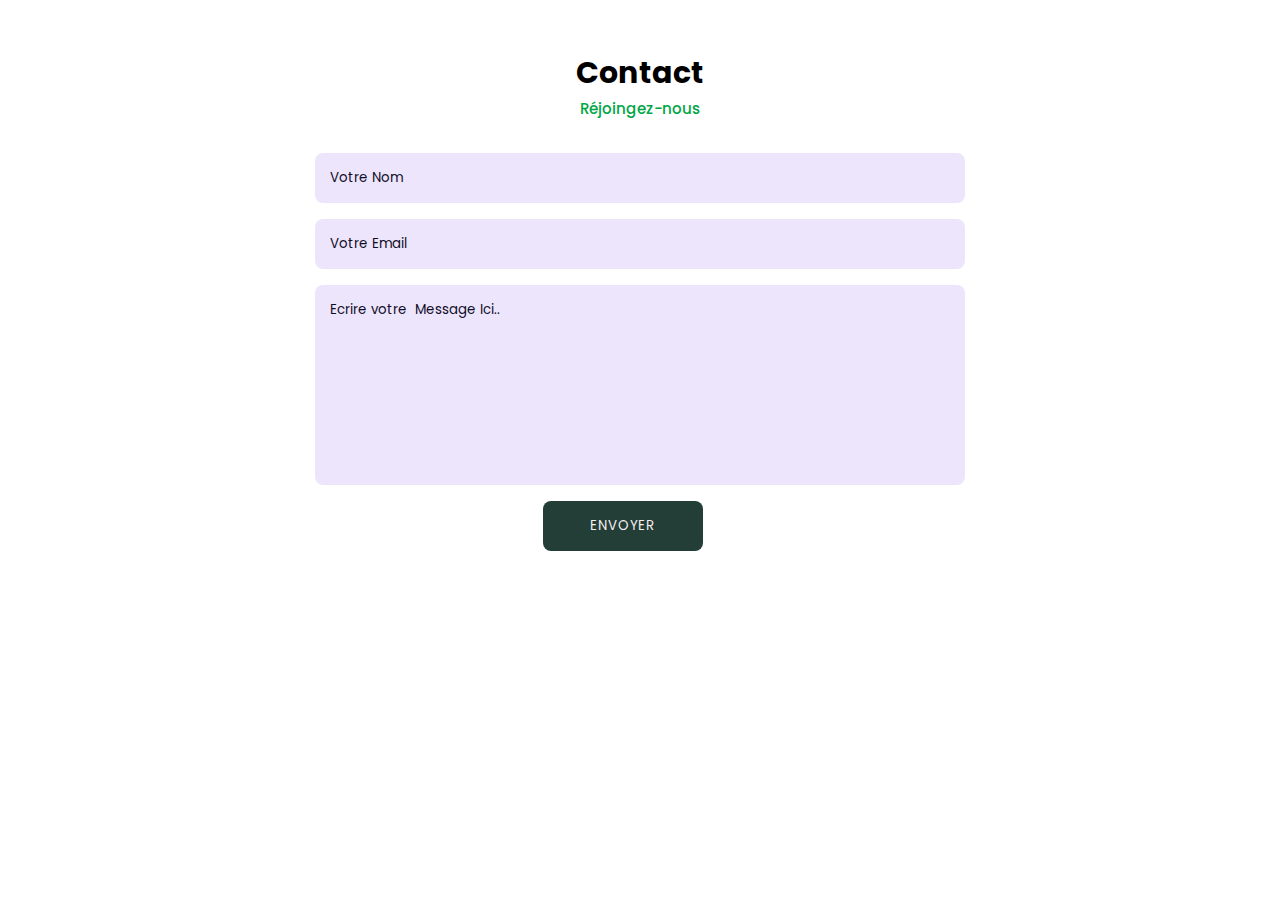
<file: Contact.html>
<!DOCTYPE html>
<html lang="en">
<head>
    <meta charset="UTF-8">
    <meta http-equiv="X-UA-Compatible" content="IE=edge">
    <meta name="viewport" content="width=device-width, initial-scale=1.0">
    <title>Contact</title>
    <link rel=" stylesheet" href="styles.CSS">
    <link rel="stylesheet" href="https://cdn.jsdelivr.net/npm/boxicons@latest/css/boxicons.min.css">
    <link href="scripte.js"
</head>
<body>
</section>
<!-- Contact -->
<section class="contact" id="contact">
    <div class="heading">
        <h2>Contact</h2>
        <span>Réjoingez-nous</span>
    </div>
    <div class="contact-form">
        <form action="">
            <input type="text" placeholder="Votre Nom">
            <input type="email" name="" id="" placeholder="Votre Email">
            <textarea name="" id="" cols="30" rows="10" placeholder="Ecrire votre  Message Ici.."></textarea>
            <input type="button" value="Envoyer" class="contact-button">
        </form>
    </div>
</section>
</body>
</html>
</file>
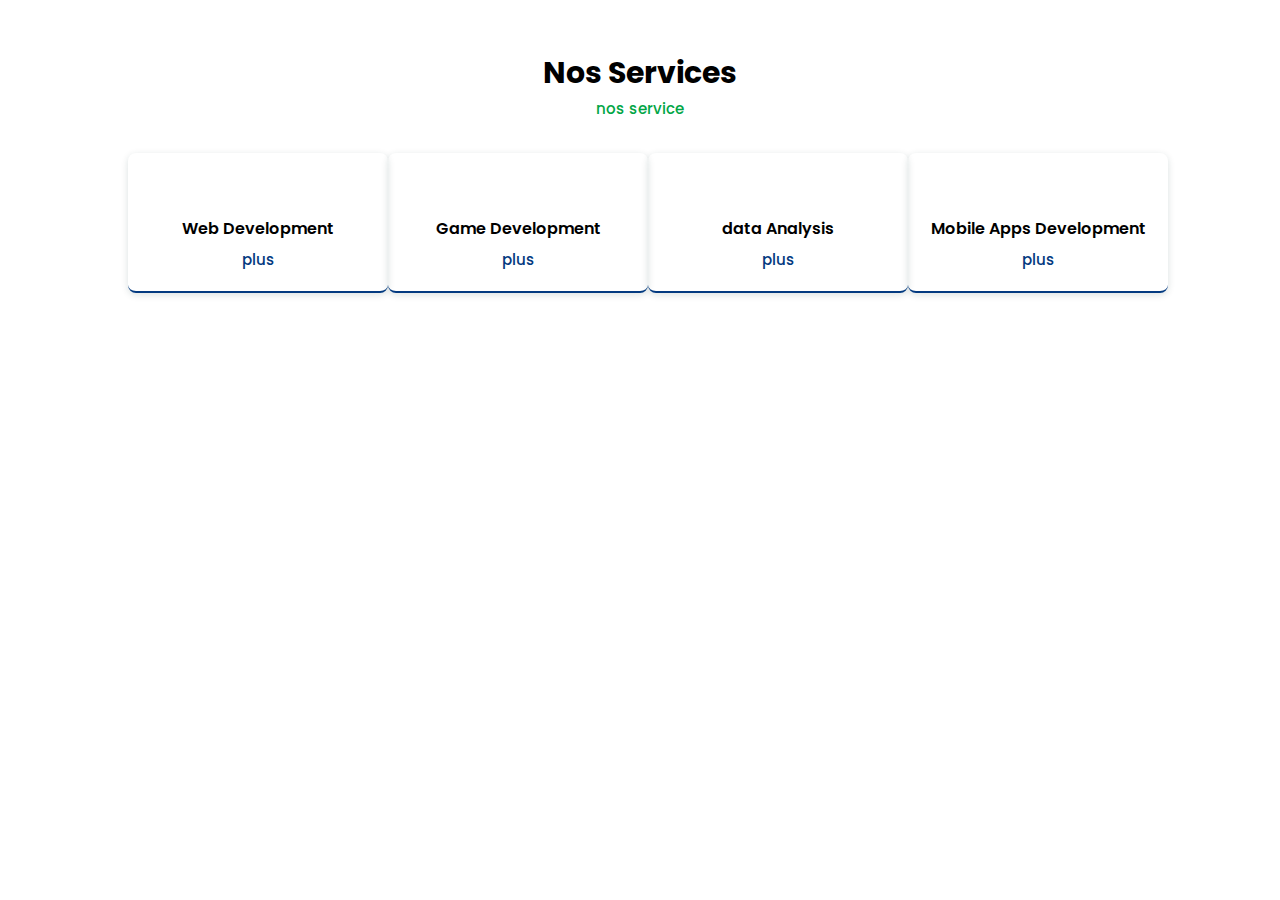
<file: Services.HTML>
<!DOCTYPE html>
<html lang="en">
<head>
    <meta charset="UTF-8">
    <meta http-equiv="X-UA-Compatible" content="IE=edge">
    <meta name="viewport" content="width=device-width, initial-scale=1.0">
    <title>Document</title>
    <link rel=" stylesheet" href="styles.CSS">
    <link rel="stylesheet" href="https://cdn.jsdelivr.net/npm/boxicons@latest/css/boxicons.min.css">
    <link href="scripte.js"
</head>
<body>
     <!-- Services -->
     <section class="services" id="services">
        <div class="heading">
            <h2>Nos Services</h2>
            <span>nos service </span>
        </div>
        <div class="services-content">
            <!-- Box 1 -->
            <div class="services-box">
                <i class='bx bx-'></i>
                <h3>Web Development</h3>
                <a href="#">plus</a>
            </div>
            <!-- Box 2 -->
            <div class="services-box">
                <i class='bx bx-'></i>
                <h3>Game Development</h3>
                <a href="#">plus</a>
            </div>
            <!-- Box 3 -->
            <div class="services-box">
                <i class='bx bx-'></i>
                <h3>data Analysis</h3>
                <a href="#">plus</a>
            </div>

            <div class="services-box">
                <i class='bx bxl-al.jpg'></i>
                <h3> Mobile Apps Development</h3>
                <a href="#">plus</a>
            </div>
        </div>
    </section>
</body>
</html>
</file>
<file: styles.CSS>
@import url("https://fonts.googleapis.com/css2?family=Poppins:wght@200;300;400;500;600;700&display=swap");
*{
    margin: 0;
    padding: 0;
    box-sizing: border-box;
    list-style: none;
    text-decoration: none;
    scroll-behavior: smooth;
    scroll-padding-top: 2rem;
    font-family: "Poppins", sans-serif;
}
ul {
    list-style-type: none;
    margin: 0;
    padding: 0;
  }
:root {
    --main-color: #033a80;
    --bg-color: #fff;
    --text-color: #0f0c27;
    --hover: hsl(260, 100%, 51%);
    --big-font: 3.2rem;
    --medium-font: 1.8rem;
    --p-font: 0.941rem;
}

section {
    padding: 50px 10%;
}
body.active {
    --text-color: rgba(237, 238, 234, 0.514);
    --bg-color: #a072f56c;
}
mark
{
    background-color:rgb(114, 69, 77);
    color:white;
}
}
body {
    background-color:rgb(248, 252, 252);
    color: rgb(5, 5, 5);
}

*::selection {
    color: var(--bg-color);
    background: var(--main-color);
}

.heading {
    text-align: center;
}

.heading h2 {
    font-size: 30px;
}

.heading span {
    font-size: var(--p-font);
    color: rgb(2, 166, 70);
}

header {
    position: fixed;
    width: 100%;
    top: 0;
    right: 0;
    z-index: 1000;
    display: flex;
    align-items: center;
    justify-content: space-between;
    background-color: #044479c9;
    padding: 13px 10%;
    transition: 0.2s;
    box-shadow: -3px -3px 7px #ffffff73, 2px 2px 5px rgba(94, 104, 121, 0.288);
}

header.shadow {
    box-shadow: 0 0 4px rgb(14 55 54 / 15%);
}
.logo {
    font-size: 1.61rem;
    font-weight: 600;
    color: var(--text-color rgb(147, 202, 190));
}

.navbar {
    display: flex;
}

.navbar a {
    font-size: 1rem;
    padding: 10px 20px;
    color: var(--text-color);
    font-weight: 500;
    color: white;
}
mark
{
    background-color:rgb(1, 3, 8);
    color:white;
}

.navbar a:hover {
    color: var(--hover);
}

#menu-icon {
    font-size: 24px;
    cursor: pointer;
    z-index: 10001;
    display: none;
    color: white;
}

#darkmode {
    font-size: 24px;
    cursor: pointer;
}

.home {
    position: relative;
    width: 100%;
    min-height: 100vh;
    display: grid;
    grid-template-columns: 0.2fr 1fr 1fr;
    align-items: center;
    gap: 1rem;
}

.home-img {
    order: 3;
}

.home-img img {
   width: 100px;
  
}

.home-text span {
    font-size: var(--medium-font);
    font-weight: 1000;
}

.home-text h1 {
    font-size: 50px;
}

.home-text h2 {
    font-size: 1.1rem;
    font-weight: 1000;
}

.home-text p {
    font-size: var(--p-font);
    font-weight: 800;
    margin: 0.7rem 0 1rem;
}

.social {
    display: flex;
    flex-direction: column;
}

.social a {
    margin-bottom: 1rem;
    font-size: 22px;
    color: var(--text-color);
}

.social a:hover {
    color: var(--hover);
}

.btn {
    display: inline-block;
    background: var(--main-color);
    color: #fff;
    padding: 0.7rem 1.3rem;
    border-radius: 0.5rem;
}

.btn:hover {
    background: var(--hover);
}
.about-container {
    display: grid;
    grid-template-columns: repeat(2, 1fr);
    gap: 1rem;
    margin-top: 2rem;
}

.about-img img {
    width: 50%;
    border-radius: 0.5rem;
}

.about-text p {
    font-size: var(--p-font);
    font: weight 8px;
    text-align: justify;
}

.information {
    margin: 1rem 0 1.4rem;
}

.information .info-box {
    display: flex;
    align-items: center;
    margin-bottom: 1.4rem;
}

.information .info-box .bx {
    font-size: 22px;
}

.information .info-box span {
    font-weight: 400;
    margin-left: 1rem;
}

.skills-container {
    display: grid;
    grid-template-columns: repeat(2, 1fr);
    align-items: center;
    gap: 2rem;
    margin-top: 4rem;
}

.skills-img img {
    width: 80%;
    padding-left: 4rem;
    object-position: center;
}

.bars-box {
    position: relative;
    display: flex;
    justify-content: space-between;
    align-items: center;
    padding: 1rem 0;
    margin-bottom: 1rem;
}

.bars-box h3,
span {
    font-size: 1.1rem;
    font-weight: 500;
}

.light-bar {
    position: absolute;
    bottom: 0;
    left: 0;
    width: 100%;
    height: 0.5rem;
    background: hsla(152, 50%, 21%, 0);
    border-radius: 0.5rem;
}

.percent-bar {
    position: absolute;
    bottom: 0;
    left: 0;
    height: 0.5rem;
    background: var(--main-color);
    border-radius: 0.5rem;
}

.html-bar {
    width: 94%;
}

.css-bar {
    width: 84%;
}

.py-bar {
    width: 74%;
}

.msoffice-bar {
    width: 80%;
}

.services-content {
    display: grid;
    grid-template-columns: repeat(auto-fit, minmax(200px, auto));
    justify-content: center;
    gap: 1rem;
    margin-top: 2rem;
}

.services-box {
    padding: 20px;
    width: 260px;
    display: flex;
    flex-direction: column;
    align-items: center;
    text-align: center;
    border-radius: 0.5rem;
    border-bottom: 2px solid var(--main-color);
    box-shadow: 0 2px 7px rgb(14 55 54 / 15%);
}

/* Create three equal columns that float next to each other */
.column {
    float: left;
    width: 33.33%;
  }
  
 

.services-box:hover {
    background-color: #02225a;
}

.services-box h3 {
    font-size: 1rem;
    font-weight: 600;
    margin: 0.7rem 0 0.4rem;
}

.services-box:hover h3 {
    color: #fff;
}

.services-box .bx {
    padding-top: 2rem;
    font-size: 54px;
    color: var(--main-color);
}

.services-box:hover .bx {
    color:BLACK;
}

.services-box a {
    color: var(--main-color);
    font-size: var(--p-font);
    font-weight: 500;
}

.services-box:hover a {
    color: #8b8a8f;
}

.portfolio-content {
    display: grid;
    grid-template-columns: repeat(auto-fit, minmax(280px, auto));
    gap: 1rem;
    margin-top: 2rem;
}

.portfolio-img {
    overflow: hidden;
    border-radius: 0.5rem;
}

.portfolio-img img {
    width: 100%;
    display: block;
}

.portfolio-img img:hover {
    transform: scale(1.1);
    transition: 1s;
}

.contact-form {
    display: grid;
    place-items: center;
    margin-top: 2rem;
}

.contact-form form {
    display: flex;
    flex-direction: column;
    width: 650px;
}

form input,
textarea {
    padding: 15px;
    border-radius: 0.5rem;
    width: 100%;
    border: none;
    outline: none;
    background: hsla(260, 100%, 44%, 0.1);
    margin-bottom: 1rem;
    color: var(--text-color);
}

form input::placeholder,
textarea::placeholder {
    color: var(--text-color);
}

form textarea {
    resize: none;
    height: 200px;
}

.contact-button {
    width: 160px;
    cursor: pointer;
    background: #233d37;
    color: rgb(245, 239, 241);
    justify-content: center;
    text-transform: uppercase;
    letter-spacing: 1px;
    margin-left: 35%;
}

.contact-button:hover {
    background: var(--hover);
}

.footer {
    display: grid;
    place-items: center;
    padding: 20px;
    background: #ebebeb;
    color: rgb(43, 87, 76);
}

.footer h2 {
    font-size: 1.5rem;
    margin-bottom: 1.6rem;
}

.footer-social a i {
    color: rgb(18, 1, 22);
    font-size: 25px;
    margin-left: 10px;
    text-align: center;
    line-height: 40px;
    background-color: #fff;
    border-radius: 60%;
    width: 40px;
    height: 40px;
}

.copyright {
    padding: 20px;
    background: var(--main-color);
    text-align: center;
    color: rgb(248, 245, 245);
}

.copyright a {
    color: black;
}


/* Making Responsive */

@media (max-width: 991px) {
    header {
        padding: 18px 4%;
    }
    section {
        padding: 50px 4%;
    }
}

@media (max-width: 881px) {
     :root {
        --big-font: 2.7rem;
        --medium-font: 1.4rem;
    }
}

@media (max-width: 768px) {
     :root {
        --big-font: 2.4rem;
        --medium-font: 1.2rem;
    }
    header {
        padding: 11px 4%;
    }
    #menu-icon {
        display: initial;
        color: var(--text-color);
    }
    header .navbar {
        position: absolute;
        top: -500px;
        left: 0;
        right: 0;
        display: flex;
        flex-direction: column;
        background: var(--bg-color);
        box-shadow: 0 4px 4px rgb(0 0 0 / 10%);
        transition: 0.2s ease;
        text-align: center;
    }
    .navbar.active {
        top: 100%;
    }
    .navbar a {
        padding: 1.5rem;
        display: block;
        background: var(--bg-color);
    }
    #darkmode {
        position: absolute;
        top: 1.4rem;
        right: 2rem;
    }
    .scroll-down {
        display: none;
    }
    .home {
        grid-template-columns: 0.5fr 3fr;
    }
    .home-text {
        grid-column: 1/3;
        padding-left: 1.4rem;
    }
    .home-img {
        order: initial;
    }
    .about-container {
        grid-template-columns: 1fr;
    }
    .about-img {
        display: flex;
        justify-content: center;
    }
    .skills-container {
        grid-template-columns: 1fr;
    }
    .skills-img img {
        padding-left: 0;
    }
    .skills-img {
        padding-top: 2rem;
        display: flex;
        justify-content: center;
    }
    .contact-form form {
        width: 300px;
    }
    .contact-button {
        margin-left: 25%;
    }
}

@media (max-width: 340px) {
     :root {
        --big-font: 1.7rem;
        --medium-font: 1.1rem;
    }
    .home-text span {
        font-size: 1rem;
    }
    .home-text h2 {
        font-size: 0.9rem;
        font-weight: 500;
    }
    .information .info-box span {
        font-size: 1rem;
    }
    .portfolio-content {
        grid-template-columns: repeat(auto-fit, minmax(200px, auto));
    }
    .contact-form form {
        width: 300px;
    }
    .contact-button {
        margin-left: 25%;
    }
}
</file>
